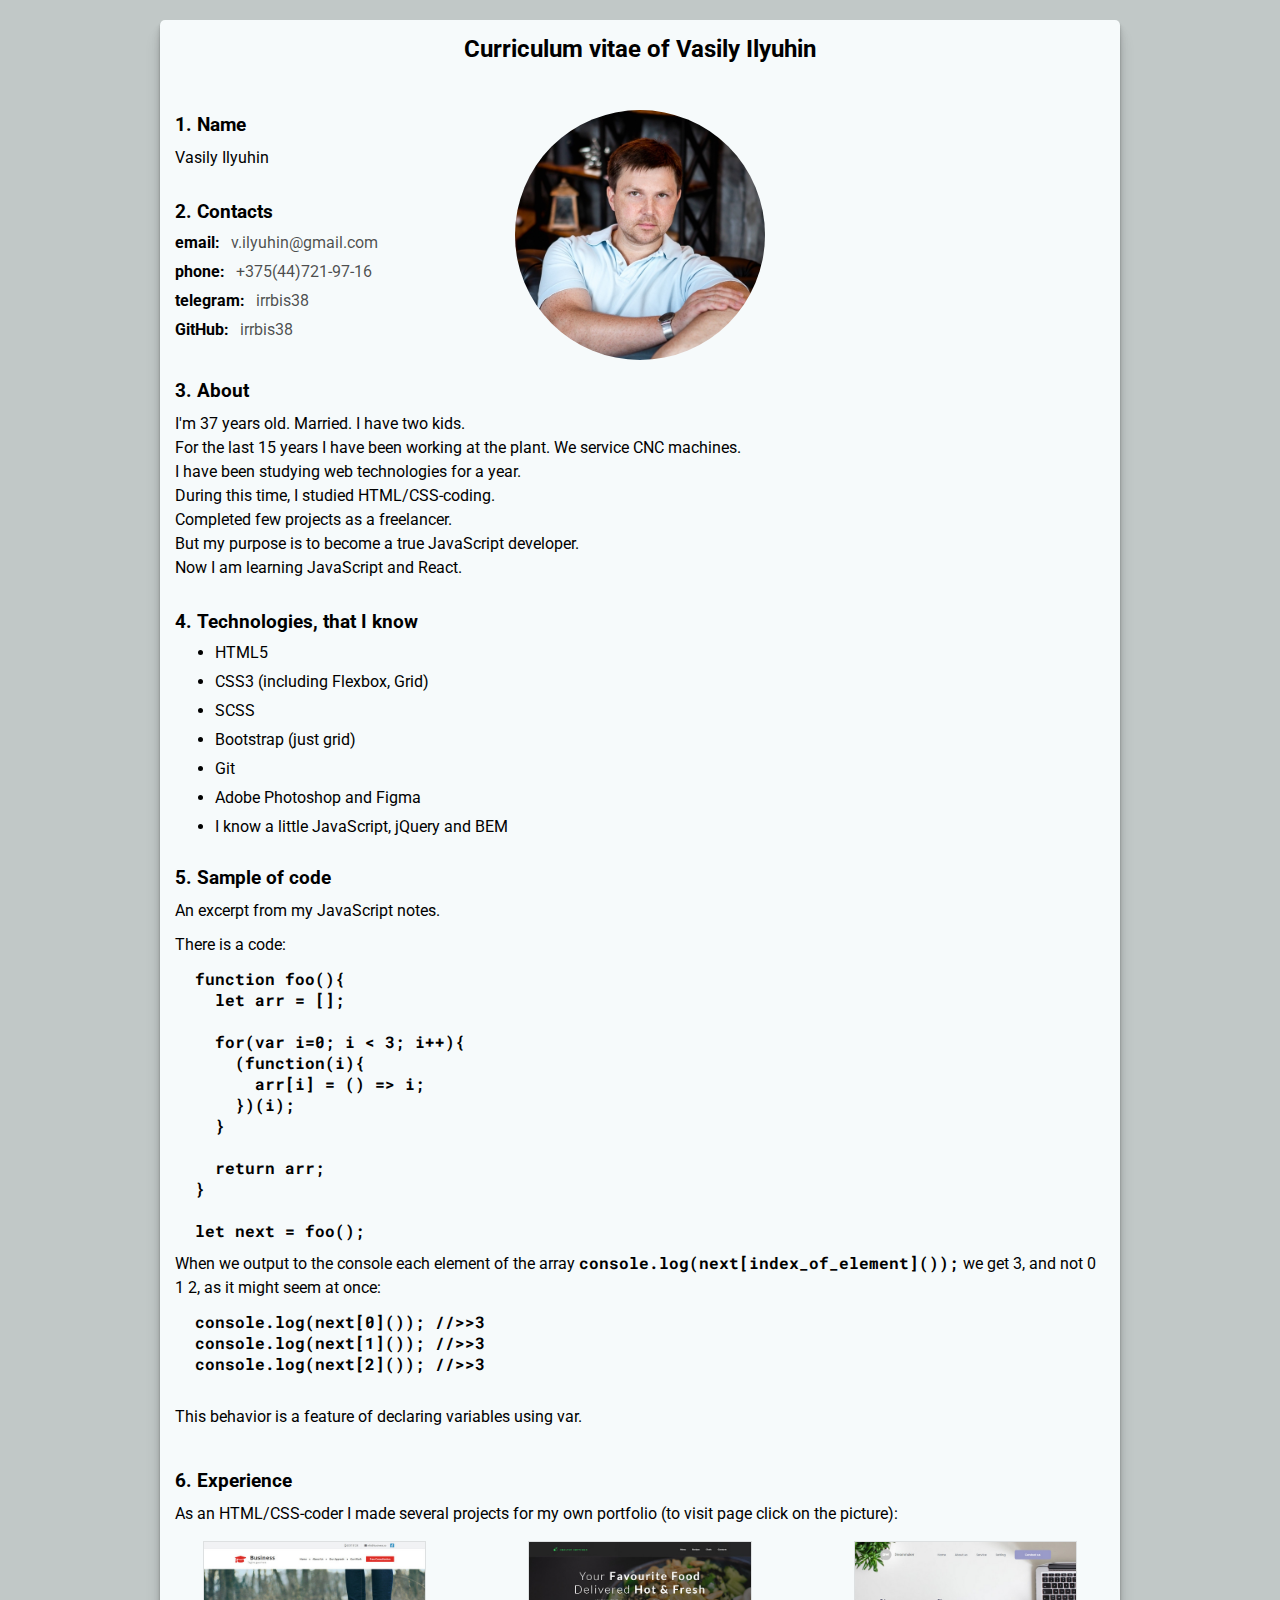
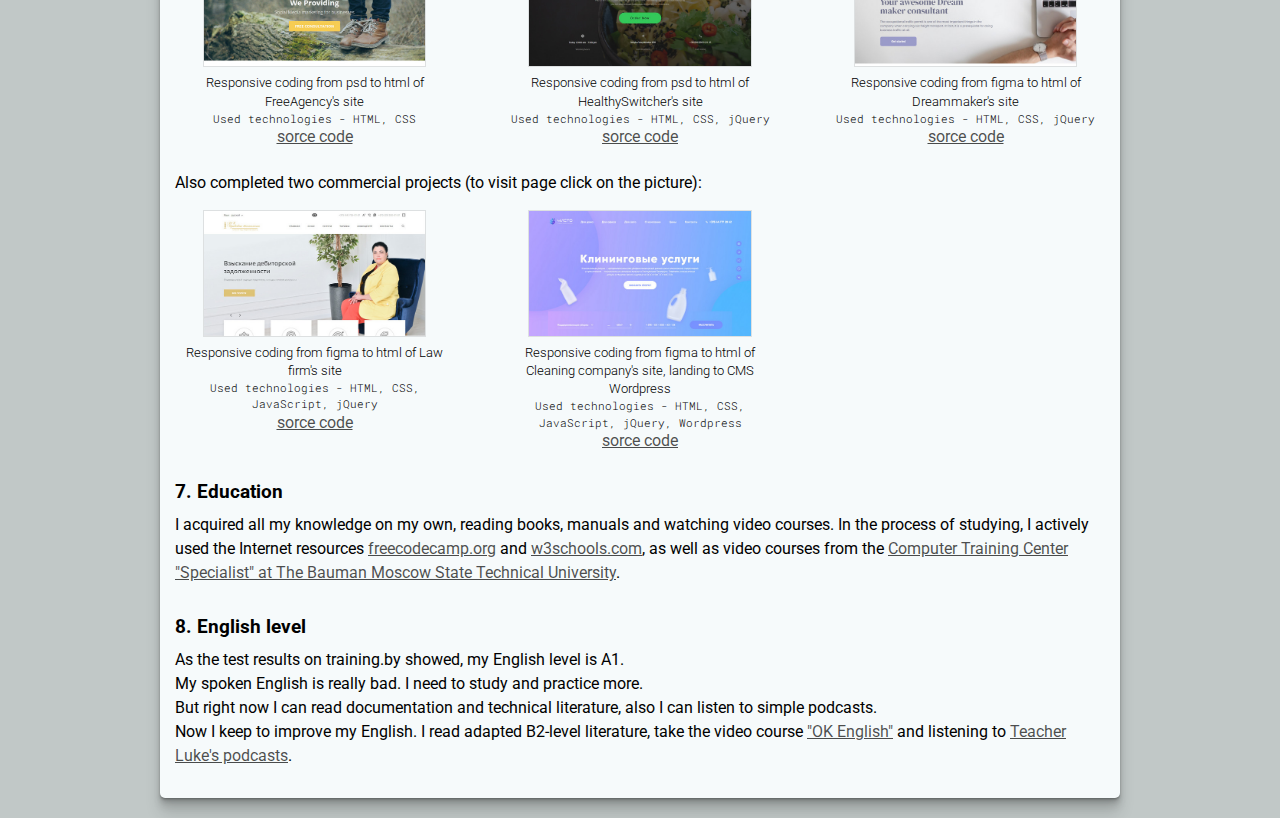
<file: 1-2.HTML, CSS _ Git Basics/index.html>
<!DOCTYPE html>
<html lang="en">
<head>
  <meta charset="UTF-8">
  <meta name="viewport" content="width=device-width, initial-scale=1.0">
  <meta http-equiv="x-ua-compatible" content="ie=edge">
  <title>Vasily Ilyuhin - CV</title>
  <link rel="preconnect" href="https://fonts.gstatic.com">
  <link href="https://fonts.googleapis.com/css2?family=Roboto+Mono:wght@300;700&family=Roboto:wght@300;400;700&display=swap" rel="stylesheet">
  <link rel="stylesheet" href="./css/style.css">
</head>
<body>

<div class="container">

  <section class="intro">

    <h1 class="intro__title">Curriculum vitae <span>of Vasily Ilyuhin</span></h1>

    <div class="intro__img">
      <img src="./img/CV_photo2.jpg" alt="It's me">
    </div>

  </section>

  <section class="name">

    <h2 class="name__title">1. Name</h2>

    <p class="name__fullName">Vasily Ilyuhin</p>

  </section>

  <section class="contacts">

    <h2 class="contacts__title">2. Contacts</h2>

    <div class="contacts__wrapper">
      <div class="contacts__item"><strong>email:</strong> <a href="mailto:v.ilyuhin@gmail.com">v.ilyuhin@gmail.com</a></div>
      <div class="contacts__item"><strong>phone:</strong>  <a href="tel:+375447219716">+375(44)721-97-16</a></div>
      <div class="contacts__item"><strong>telegram:</strong> <a href="https://telegram.me/irrbis38" target="_blank">irrbis38</a></div>
      <div class="contacts__item"><strong>GitHub:</strong> <a href="https://github.com/irrbis38" target="_blank">irrbis38</a></div>
    </div>

  </section>

  <section class="about">

    <h2 class="about__title">3. About</h2>

    <p class="about__text">I'm 37 years old. Married. I have two kids.<br>
    For the last 15 years I have been working at the plant. We service CNC maсhines.<br>
    I have been studying web technologies for a year.<br>
    During this time, I studied HTML/CSS-coding.<br>
    Completed few projects as a freelancer.<br>
    But my purpose is to become a true JavaScript developer.<br>
    Now I am learning JavaScript and React.</p>

  </section>
  
  <section class="technologies">

    <h2 class="technologies__title">4. Technologies, that I know</h2>

    <ul class="technologies__wrapper">
      <li class="technologies__item">HTML5</li>
      <li class="technologies__item">CSS3 (including Flexbox, Grid)</li>
      <li class="technologies__item">SCSS</li>
      <li class="technologies__item">Bootstrap (just grid)</li>
      <li class="technologies__item">Git</li>
      <li class="technologies__item">Adobe Photoshop and Figma</li>
      <li class="technologies__item">I know a little JavaScript, jQuery and BEM</li>
    </ul>

  </section>
  
  <section class="code">

      <h2 class="code__title">5. Sample of code</h2>

      <p class="code__text">An excerpt from my JavaScript notes.</p>

      <p class="code__text">There is a code:</p>

      <code class="code__blockCode">
        function foo(){
          let arr = [];

          for(var i=0; i < 3; i++){
            (function(i){
              arr[i] = () => i;
            })(i);		
          }

          return arr;
        }

        let next = foo();</code>

      <p class="code__text">When we output to the console each element of the array <code>console.log<wbr>(next[index_of_element]());</code> we get 3, and not 0 1 2, as it might seem at once:</p>

      <code class="code__blockCode">
        console.log(next[0]()); //>>3
        console.log(next[1]()); //>>3
        console.log(next[2]()); //>>3
      </code>

      <p class="code__text">This behavior is a feature of declaring variables using var.</p>

  </section>

  <section class="experience">

    <h2 class="experience__title">6. Experience</h2>

    <p class="experience__text">As an HTML/CSS-coder I made several projects for my own portfolio (to visit page click on the picture):</p>

    <div class="experience__wrapper">

      <div class="experience__item">
        <div class="experience__portfolio">
          <img src="./img/1.jpg" alt="portfolio preview">
          <a href="https://irrbis38.github.io/FreeAgency/" target="_blank"></a>
        </div>
        <p class="experience__description">Responsive coding from psd to html of FreeAgency's site</p>
        <p class="experience__tech">Used technologies - HTML, CSS</p>
        <a href="https://github.com/irrbis38/FreeAgency" target="_blank">sorce code</a>
      </div>

      <div class="experience__item">
        <div class="experience__portfolio">
          <img src="./img/2.jpg" alt="portfolio preview">
          <a href="https://irrbis38.github.io/HealthySwitcher/" target="_blank"></a>
        </div>
        <p class="experience__description">Responsive coding from psd to html of HealthySwitcher's site</p>
        <p class="experience__tech">Used technologies - HTML, CSS, jQuery</p>
        <a href="https://github.com/irrbis38/HealthySwitcher" target="_blank">sorce code</a>
      </div>

      <div class="experience__item">
        <div class="experience__portfolio">
          <img src="./img/3.jpg" alt="portfolio preview">
          <a href="https://irrbis38.github.io/DreamMaker/" target="_blank"></a>
        </div>
        <p class="experience__description">Responsive coding from figma to html of Dreammaker's site</p>
        <p class="experience__tech">Used technologies - HTML, CSS, jQuery</p>
        <a href="https://github.com/irrbis38/DreamMaker" target="_blank">sorce code</a>
      </div>

    </div>

    <p class="experience__text">Also completed two commercial projects (to visit page click on the picture):</p>

    <div class="experience__wrapper">

      <div class="experience__item">
        <div class="experience__portfolio">
          <img src="./img/4.jpg" alt="portfolio preview">
          <a href="https://irrbis38.github.io/testWebFocus/" target="_blank"></a>
        </div>
        <p class="experience__description">Responsive coding from figma to html of Law firm's site</p>
        <p class="experience__tech">Used technologies - HTML, CSS, JavaScript, jQuery</p>
        <a href="https://github.com/irrbis38/testWebFocus">sorce code</a>
      </div>

      <div class="experience__item">
        <div class="experience__portfolio">
          <img src="./img/5.jpg" alt="portfolio preview">
          <a href="https://irrbis38.github.io/https-chysto.by-/" target="_blank"></a>
        </div>
        <p class="experience__description">Responsive coding from figma to html of Cleaning company's site, landing to CMS Wordpress</p>
        <p class="experience__tech">Used technologies - HTML, CSS, JavaScript, jQuery, Wordpress</p>
        <a href="https://github.com/irrbis38/https-chysto.by-" target="_blank">sorce code</a>
      </div>

    </div>

  </section>

  <section class="education">

    <h2 class="education__title">7. Education</h2>

    <p class="education__text">
      I acquired all my knowledge on my own, reading books, manuals and watching video courses.
      In the process of studying, I actively used the Internet resources <a href="https://www.freecodecamp.org/" target="_blank">freecodecamp.org</a> and <a href="https://www.w3schools.com/" target="_blank">w3schools.com</a>, as well as video courses from the <a href="http://en.specialist.ru/" target="_blank">Computer Training Center "Specialist" at The Bauman Moscow State Technical University</a>.
    </p>

  </section>

  <section class="english">

    <h2 class="english__title">8. English level</h2>

    <p class="english__text">As the test results on training.by showed, my English level is A1.<br>
    My spoken English is really bad. I need to study and practice more.<br>
    But right now I can read documentation and technical literature, also I can listen to simple podcasts.<br>
    Now I keep to improve my English. I read adapted B2-level literature, take the video course <a href="https://www.youtube.com/user/elenavogni"  target="_blank">"OK English"</a> and listening to <a href="https://teacherluke.co.uk/" target="_blank">Teacher Luke's podcasts</a>.</p>

  </section>

</div>

</body>
</html>
</file>
<file: 1-2.HTML, CSS _ Git Basics/css/style.css>
/* main styles */

html,
body,
* {
  margin: 0;
	padding: 0;
	border: 0;
	font-size: 100%;
	font: inherit;
	vertical-align: baseline;
}

html {  box-sizing: border-box; }

*,
::after,
::before { box-sizing: inherit; }

body {
  font-family: 'Roboto', sans-serif;
  background-color: #c1c8c7;
}

li { margin-left: 40px; }

.container {
  max-width: 960px;
  margin: 20px auto;
  padding: 0 15px;
  background-color: #f6fafb;
  box-shadow: 0 1px 1px rgba(0,0,0,.12), 
  0 2px 2px rgba(0,0,0,.12), 
  0 4px 4px rgba(0,0,0,.12), 
  0 8px 8px rgba(0,0,0,.12),
  0 16px 16px rgba(0,0,0,.12);
  border-radius: 5px;
}

section { padding: 15px 0; }

h2 {
  margin-bottom: 10px;
  font-size: 19px;
  font-weight: 700;
}

p { line-height: 1.5; }

a {
  color: rgba(0,0,0,.7);
  transition: all .2s linear;
}

a:hover {
  color: rgba(0,0,0,1);  
  cursor: pointer;
}


/* styles of intro block */

.intro { position: relative; }

.intro__title {
  margin-bottom: 20px;
  font-size: 24px;
  font-weight: 700;
  text-align: center;
}

.intro__img {
  position: absolute;
  top: 90px;
  left: 50%;
  width: 250px;
  height: 250px;
  margin: 0 auto;
  transform: translateX(-50%);
}

.intro__img img {
  display: block;
  width: 100%;
  height: auto;
  border-radius: 50%;
}


/* styles of contacts block */

.contacts__item { margin-bottom: 10px; }

.contacts__item strong {
  margin-right: 7px;
  font-weight: 700;
}

.contacts__item a { text-decoration: none; }


/* styles of technologies block */

.technologies__item { margin-bottom: 10px; }
.technologies__item:last-child { margin-bottom: 0; }


/* styles of code block */

.code__text { margin-bottom: 10px; }

code {
  font-family: 'Roboto Mono', monospace;
  font-weight: 700;  
  white-space: pre;
}

.code__blockCode {
  display: block;  
  margin: -20px 0 10px -60px;
}


/* styles of experience block */

.experience__text {
  margin-bottom: 15px;
}

.experience__wrapper {
  display: flex;
  justify-content: flex-start;
}

.experience__wrapper:nth-last-child(3) {
  margin-bottom: 25px;
  justify-content: space-between;
}

.experience__item {
  width: 30%;
  margin-right: 5%;
  text-align: center;
}

.experience__item:last-child { margin-right: 0; }

.experience__description {
  font-size: 13px;
  font-weight: 300;
  line-height: 1.4;
}

.experience__portfolio {
  position: relative;
  width: 80%;
  margin: 0 auto 7px;
}

.experience__portfolio:hover img { transform: scale(1.03); }

.experience__portfolio img {
  display: block;
  width: 100%;
  height: auto;  
  border: 1px solid rgba(0,0,0,.1);
  transition: all .2s linear;
}

.experience__portfolio a {
  position: absolute;
  top: 0;
  right: 0;
  bottom: 0;
  left: 0;
  z-index: 100;
  cursor: pointer;
}

.experience__tech {
  font-family: 'Roboto Mono', monospace;
  font-size: 11px;
  font-weight: 300;
}


/* styles of english block */

.english { padding-bottom: 30px; }



/* responsive styles */

@media (max-width: 992px) {

  .container { width: 720px; }

  .intro__img { left: 350px; }

}




@media (max-width: 768px) {

  .container { width: 540px; }

  .experience__wrapper {
    flex-wrap: wrap;
    justify-content: center;
  }

  .experience__item {
    width: 100%;
    margin-right: 0;
    margin-bottom: 30px;
  }

  .experience__portfolio { width: 70%; }

}



@media (max-width: 576px) {

  .container {
    width: 100%;
    margin: 0;
    border-radius: 0;
    box-shadow: none;
  }

  .intro__title span { display: block; }

  .intro__img {
    position: static;
    width: 150px;
    height: 150px;
    transform: none;
  }
  .code__blockCode { font-size: 14px; }

}
</file>
